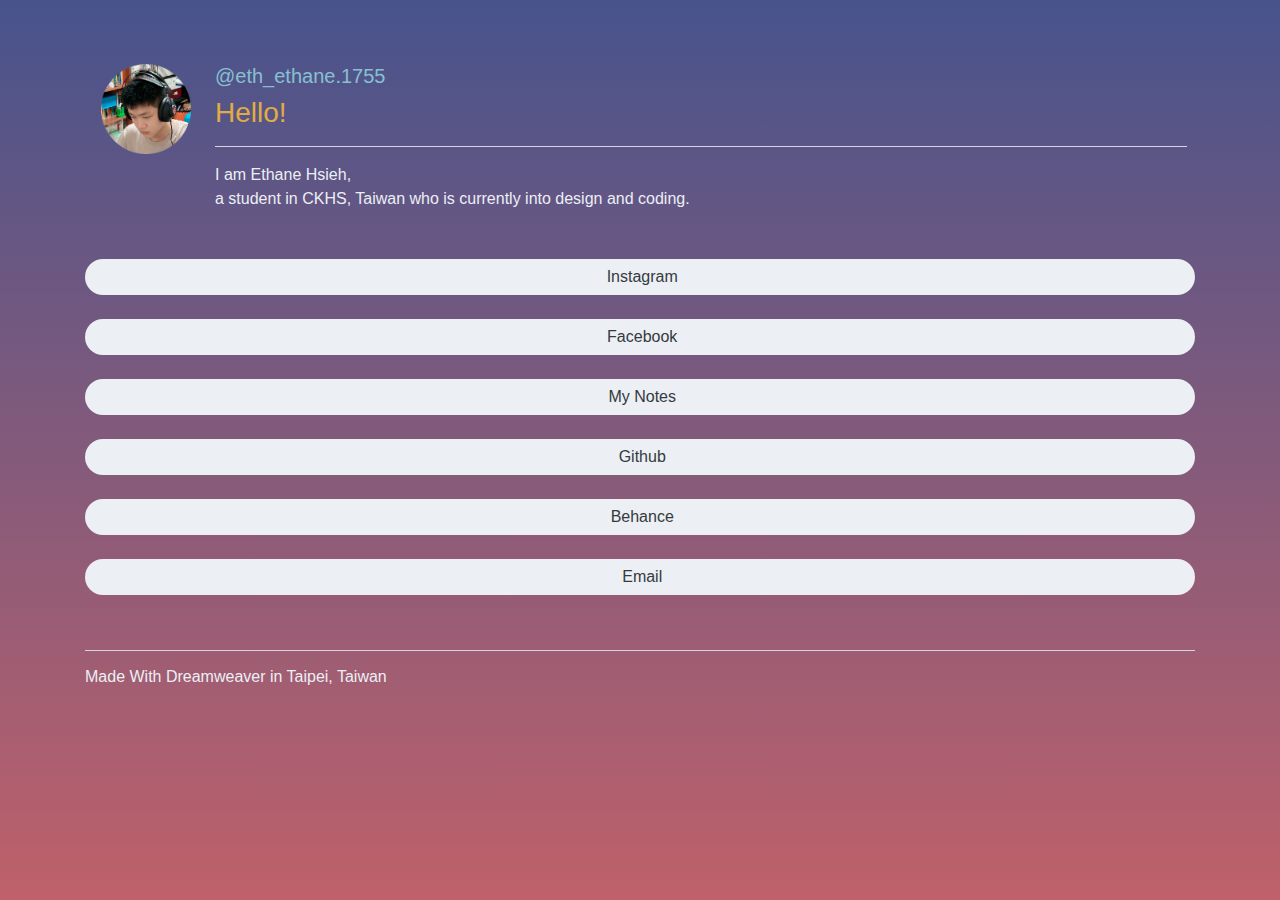
<file: LInktree.html>
<!DOCTYPE html>
<html lang="en">

<head>
  <meta charset="utf-8" />
  <link rel="shortcut icon" href="IMG/link-solid.svg" />
  <meta name="viewport" content="width=device-width, initial-scale=1" />
  <meta name="theme-color" content="#ffffff" />
  <meta name="description" content="Links To My Accounts | Developed By Ethane Hsieh" />
  <link rel="stylesheet" href="https://use.fontawesome.com/releases/v5.8.1/css/all.css"
    integrity="sha384-50oBUHEmvpQ+1lW4y57PTFmhCaXp0ML5d60M1M7uH2+nqUivzIebhndOJK28anvf" crossorigin="anonymous">
  <link rel="stylesheet" href="https://stackpath.bootstrapcdn.com/bootstrap/4.3.1/css/bootstrap.min.css"
    integrity="sha384-ggOyR0iXCbMQv3Xipma34MD+dH/1fQ784/j6cY/iJTQUOhcWr7x9JvoRxT2MZw1T" crossorigin="anonymous">
  <title>Ethane's Linktree</title>
  <!-- Global site tag (gtag.js) - Google Analytics -->
  <script async src="https://www.googletagmanager.com/gtag/js?id=G-8JTR12X63P"></script>
  <script>
    window.dataLayer = window.dataLayer || [];

    function gtag() {
      dataLayer.push(arguments);
    }
    gtag('js', new Date());

    gtag('config', 'G-8JTR12X63P');
  </script>
  <style>
    body {
      background-color: #2e3440;
    }

    h5 {
      color: #88c0d0;
    }

    h3 {
      color: #e0ac44;
    }

    h6 {
      color: #eceff4;
    }

    p {
      color: #eceff4
    }

    hr {
      background-color: #eceff4
    }

    .btn {
      background-color: #eceff4
    }

    a {
      color: #eceff4
    }

    .name {
      color: #343a40;
    }

    .love {
      color: #343a40 !important;
    }

    /*----------------- Mail-------------------- */
    #email {
      text-decoration: none;
      float: right;
      color: #343a40;
    }

    .footer {
      margin-top: 5% !important;
      margin-bottom: 10px;
    }

    .btn-block {
      border-radius: 30px;
      border-style: none;
    }

    @media (max-width: 479px) {
      .footer {
        margin-top: 35% !important;
      }
    }
  </style>
</head>

<body>
  <style>
    body {
      background: linear-gradient(#47538C 0%, #BF616A 100%);
      background-repeat: no-repeat;
      background-size: cover;
      background-attachment: fixed;
    }
  </style>
  <div class="container">
    <div class="media mt-5">
      <img src="IMG/profile.png" class="m-3" alt="image" width="90px" height="90px">
      <div class="media-body m-2">
        <h5 class="align-items-center mt-2">@eth_ethane.1755&nbsp;&nbsp;</h5>
        <h3>Hello!</h3>
        <hr>
        <p>I am Ethane Hsieh,<br> a student in CKHS, Taiwan who is currently into design and coding.&nbsp;&nbsp;</p>
      </div>
    </div>
    <div class="mt-4">
      <a href="https://www.instagram.com/eth_ethane.1775/" class="btn btn-outline-dark btn-block" role="button"
        target="_blank"><i class="fab fa-instagram">&nbsp;</i>Instagram</a>
      <br>
      <a href="https://www.facebook.com/profile.php?id=100028411041508" class="btn btn-outline-dark btn-block"
        role="button" target="_blank"><i class="fab fa-facebook-f">&nbsp;</i>Facebook</a>
      <br>

      <a href="https://ethane-obsidian.netlify.app/" class="btn btn-outline-dark btn-block" role="button"
        target="_blank"><i class="fa fa-book">&nbsp;</i>My Notes</a>
      <br>
      <a href="https://github.com/Ethane1755" class="btn btn-outline-dark btn-block" role="button" target="_blank"><i
          class="fab fa-github">&nbsp;</i>Github</a>
      <br>
      <a href="https://www.behance.net/d71cf142" class="btn btn-outline-dark btn-block" role="button" target="_blank"><i
        class="fab fa-behance">&nbsp;</i>Behance</a>
      <br>
      <a href="mailto:eason0705schoolwork@gmail.com" class="btn btn-outline-dark btn-block" role="button"
        target="_blank"><i class="fa fa-envelope">&nbsp;</i>Email</a>
    </div>
    <!--------------------Footer---------------------------->
    <div class="footer mt-5">
      <hr>
      <h6>Made With Dreamweaver in Taipei, Taiwan</h6>

    </div>
  </div>
</body>
</html>
</file>
